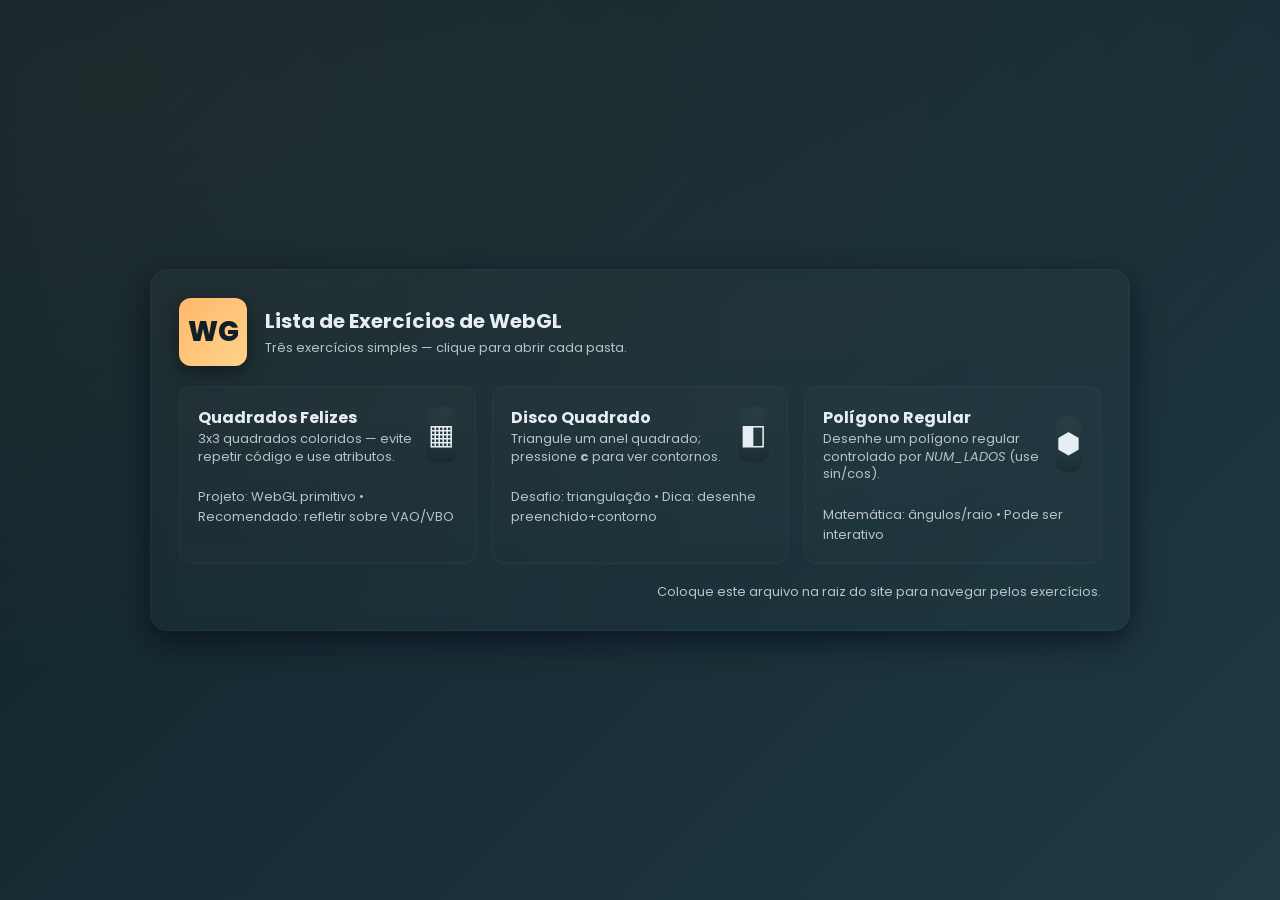
<file: index.html>
<!DOCTYPE html>
<html lang="pt-BR">
  <head>
    <meta charset="utf-8">
    <meta name="viewport" content="width=device-width,initial-scale=1">
    <title>Lista de Exercícios de WebGL</title>
    <link href="https://fonts.googleapis.com/css2?family=Poppins:wght@300;400;600;800&display=swap" rel="stylesheet">
    <style>
      :root {
        --bg1: #0f2027;
        /* deep */
        --bg2: #203a43;
        /* teal */
        --accent: #ffb86b;
        /* warm */
        --card: #0f1720;
        --glass: rgba(255, 255, 255, 0.04);
        --muted: #b8c2c9;
      }

      * {
        box-sizing: border-box
      }

      html,
      body {
        height: 100%
      }

      body {
        margin: 0;
        font-family: 'Poppins', system-ui, -apple-system, 'Segoe UI', Roboto, 'Helvetica Neue', Arial;
        background: radial-gradient(1200px 600px at 10% 10%, rgba(255, 184, 107, 0.06), transparent),
          linear-gradient(135deg, var(--bg1), var(--bg2));
        color: #e6eef3;
        -webkit-font-smoothing: antialiased;
        display: flex;
        align-items: center;
        justify-content: center;
        padding: 40px;
      }

      .shell {
        width: 100%;
        max-width: 980px;
        background: linear-gradient(180deg, rgba(255, 255, 255, 0.02), rgba(255, 255, 255, 0.01));
        border-radius: 18px;
        padding: 28px;
        box-shadow: 0 10px 30px rgba(2, 6, 23, 0.6);
        border: 1px solid rgba(255, 255, 255, 0.03);
        backdrop-filter: blur(6px);
      }

      header {
        display: flex;
        align-items: center;
        gap: 18px;
        margin-bottom: 18px;
      }

      .logo {
        width: 68px;
        height: 68px;
        border-radius: 12px;
        background: linear-gradient(135deg, var(--accent), #ffd28a);
        display: flex;
        align-items: center;
        justify-content: center;
        font-weight: 800;
        color: #102027;
        font-size: 28px;
        flex: 0 0 68px;
        box-shadow: 0 6px 18px rgba(0, 0, 0, 0.4);
      }

      h1 {
        font-size: 20px;
        margin: 0 0 2px 0
      }

      p.lead {
        margin: 0;
        color: var(--muted);
        font-size: 13px
      }

      .grid {
        display: grid;
        grid-template-columns: repeat(auto-fit, minmax(240px, 1fr));
        gap: 16px;
        margin-top: 20px;
      }

      .card {
        display: flex;
        flex-direction: column;
        gap: 12px;
        padding: 18px;
        border-radius: 12px;
        background: linear-gradient(180deg, rgba(255, 255, 255, 0.02), rgba(255, 255, 255, 0.01));
        border: 1px solid rgba(255, 255, 255, 0.03);
        text-decoration: none;
        color: inherit;
        transition: transform .18s ease, box-shadow .18s ease;
      }

      .card:hover {
        transform: translateY(-6px);
        box-shadow: 0 12px 30px rgba(2, 6, 23, 0.55)
      }

      .card:focus {
        outline: 2px solid rgba(255, 184, 107, 0.25)
      }

      .card .ico {
        width: 56px;
        height: 56px;
        border-radius: 10px;
        display: flex;
        align-items: center;
        justify-content: center;
        font-size: 28px;
        background: linear-gradient(180deg, rgba(255, 255, 255, 0.04), rgba(0, 0, 0, 0.06));
        box-shadow: inset 0 -6px 12px rgba(0, 0, 0, 0.12);
      }

      .card h3 {
        margin: 0;
        font-size: 16px
      }

      .card p {
        margin: 0;
        color: var(--muted);
        font-size: 13px;
        line-height: 1.35
      }

      .meta {
        display: flex;
        align-items: center;
        gap: 8px;
        margin-top: 10px;
        color: var(--muted);
        font-size: 13px
      }

      .foot {
        margin-top: 18px;
        color: var(--muted);
        font-size: 13px;
        text-align: right
      }

      @media (max-width:520px) {
        .logo {
          width: 54px;
          height: 54px;
          font-size: 22px
        }

        header {
          gap: 12px
        }
      }
    </style>
  </head>
  <body>
    <main class="shell" role="main">
      <header>
        <div class="logo">WG</div>
        <div>
          <h1>Lista de Exercícios de WebGL</h1>
          <p class="lead">Três exercícios simples — clique para abrir cada pasta.</p>
        </div>
      </header>
      <section class="grid" aria-label="exercicios">
        <a class="card" href="./quadrados-felizes/">
          <div style="display:flex;align-items:center;justify-content:space-between">
            <div>
              <h3>Quadrados Felizes</h3>
              <p>3x3 quadrados coloridos — evite repetir código e use atributos.</p>
            </div>
            <div class="ico">▦</div>
          </div>
          <div class="meta">Projeto: WebGL primitivo • Recomendado: refletir sobre VAO/VBO</div>
        </a>
        <a class="card" href="./disco-quadrado/">
          <div style="display:flex;align-items:center;justify-content:space-between">
            <div>
              <h3>Disco Quadrado</h3>
              <p>Triangule um anel quadrado; pressione <strong>c</strong> para ver contornos. </p>
            </div>
            <div class="ico">◧</div>
          </div>
          <div class="meta">Desafio: triangulação • Dica: desenhe preenchido+contorno</div>
        </a>
        <a class="card" href="./poligono-regular/">
          <div style="display:flex;align-items:center;justify-content:space-between">
            <div>
              <h3>Polígono Regular</h3>
              <p>Desenhe um polígono regular controlado por <em>NUM_LADOS</em> (use sin/cos). </p>
            </div>
            <div class="ico">⬢</div>
          </div>
          <div class="meta">Matemática: ângulos/raio • Pode ser interativo</div>
        </a>
      </section>
      <div class="foot">Coloque este arquivo na raiz do site para navegar pelos exercícios.</div>
    </main>
  </body>
</html>
</file>
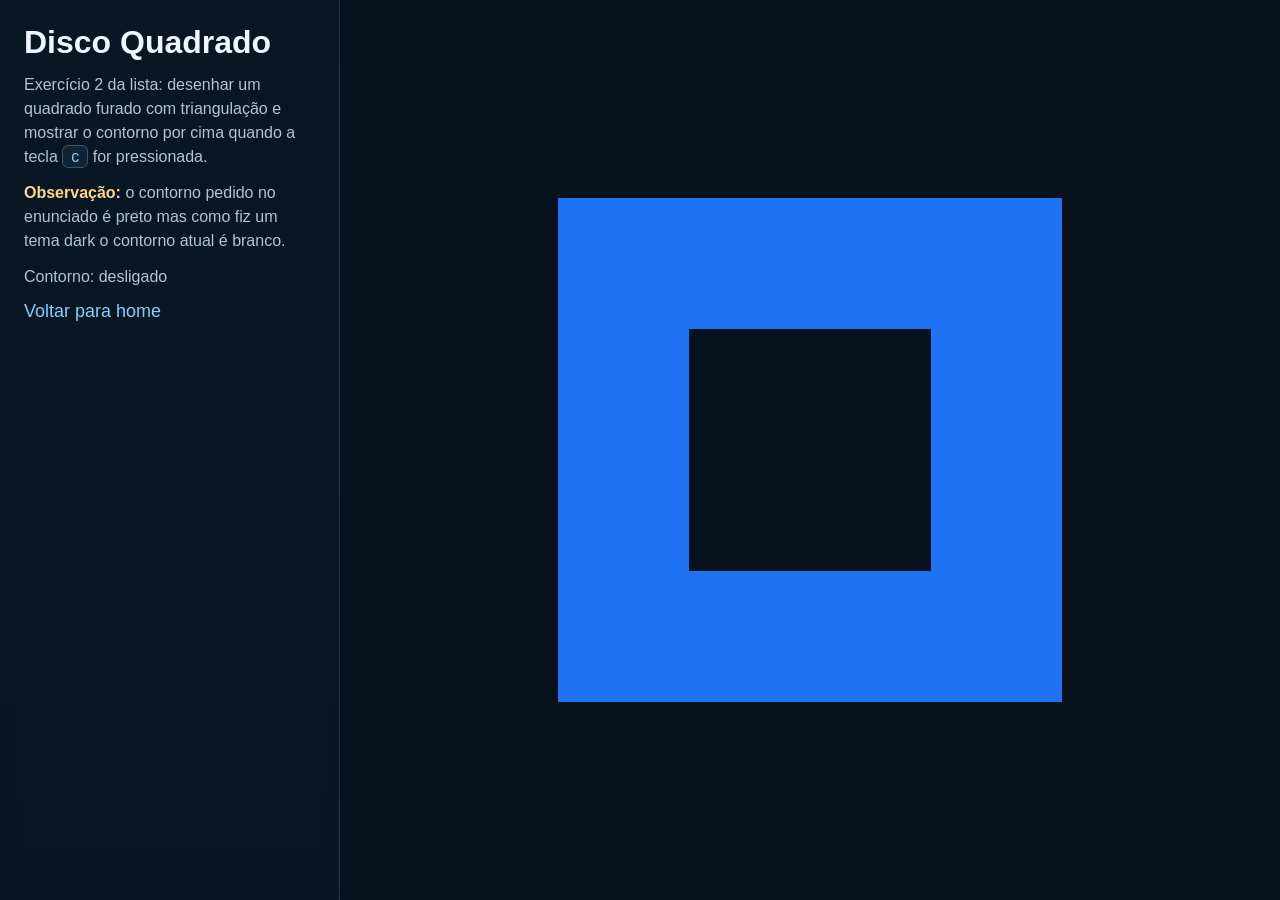
<file: disco-quadrado/index.html>
<!doctype html>
<html lang="pt-BR">
	<head>
		<meta charset="utf-8" />
		<meta name="viewport" content="width=device-width, initial-scale=1" />
		<title>Disco Quadrado</title>
		<link rel="stylesheet" href="../index.css" />
		<style>
			:root {
				color-scheme: dark;
				--bg: #06111d;
				--bg-top: #0c1828;
				--bg-glow: rgba(41, 128, 185, 0.28);
				--bg-spot-x: right;
				--bg-spot-y: top;
				--bg-glow-size: 24%;
				--panel: rgba(9, 23, 37, 0.85);
				--border: rgba(173, 216, 255, 0.16);
				--text: #eff7ff;
				--muted: #b0c4d6;
				--accent: #7fd1ff;
				--kbd-border: rgba(127, 209, 255, 0.3);
				--kbd-bg: rgba(127, 209, 255, 0.08);
				--panel-min: 280px;
				--panel-max: 340px;
			}
		</style>
	</head>

	<body class="exercise-body">
		<main class="exercise-layout">
			<section class="exercise-panel">
				<h1>Disco Quadrado</h1>
				<p>
					Exercício 2 da lista: desenhar um quadrado furado com
					triangulação e mostrar o contorno por cima quando a tecla
					<kbd>c</kbd> for pressionada.
					<p>
						<strong style="color: #ffd77e;">Observação:</strong> o contorno pedido no enunciado é preto mas
						como fiz um tema dark o contorno atual é branco.
					</p>
				</p>
				<p class="exercise-status" id="status">Contorno: desligado</p>
				<a href="../index.html">Voltar para home</a>
			</section>
			<canvas id="glcanvas" class="exercise-canvas"></canvas>
		</main>

		<script>
			const canvas = document.querySelector('.exercise-canvas');
			const statusText = document.getElementById('status');
			const gl = canvas.getContext('webgl2');

			if (!gl) {
				console.error('WebGL2 não está disponível');
				throw new Error('WebGL2 não suportado');
			}

			const vertexShaderCode = `#version 300 es
				in vec2 position;
				in vec3 color;
				out vec3 vColor;

				void main() {
					vColor = color;
					gl_Position = vec4(position, 0.0, 1.0);
				}
			`;

			const fragmentShaderCode = `#version 300 es
				precision mediump float;
				in vec3 vColor;
				out vec4 outColor;

				void main() {
					outColor = vec4(vColor, 1.0);
				}
			`;

			const createShader = (type, source) => {
				const shader = gl.createShader(type);
				gl.shaderSource(shader, source);
				gl.compileShader(shader);
				return shader;
			};

			function resizeCanvasToDisplaySize(glContext) {
				const width = glContext.canvas.clientWidth;
				const height = glContext.canvas.clientHeight;

				if (
					glContext.canvas.width !== width ||
					glContext.canvas.height !== height
				) {
					glContext.canvas.width = width;
					glContext.canvas.height = height;
				}
			}

			function pushVertex(vertices, x, y, color) {
				vertices.push(x, y, color[0], color[1], color[2]);
			}

			function buildGeometry(width, height) {
				const aspectCorrection = height / width;
				const outerHalfY = 0.56;
				const outerHalfX = outerHalfY * aspectCorrection;
				const innerHalfX = outerHalfX * 0.48;
				const innerHalfY = outerHalfY * 0.48;

				const outer = [
					[-outerHalfX, -outerHalfY],
					[outerHalfX, -outerHalfY],
					[outerHalfX, outerHalfY],
					[-outerHalfX, outerHalfY],
				];

				const inner = [
					[-innerHalfX, -innerHalfY],
					[innerHalfX, -innerHalfY],
					[innerHalfX, innerHalfY],
					[-innerHalfX, innerHalfY],
				];

				const fillColor = [0.12, 0.45, 0.95];
				const lineColor = [1.0, 1.0, 1.0];
				const fillVertices = [];
				const lineVertices = [];

				const stripPoints = [
					outer[0],
					inner[0],
					outer[1],
					inner[1],
					outer[2],
					inner[2],
					outer[3],
					inner[3],
					outer[0],
					inner[0],
				];

				stripPoints.forEach((point) => {
					pushVertex(fillVertices, point[0], point[1], fillColor);
				});

				const lineKeys = new Set();
				const pointKey = (point) =>
					`${point[0].toFixed(6)},${point[1].toFixed(6)}`;

				function pushUniqueLine(a, b) {
					const keyA = pointKey(a);
					const keyB = pointKey(b);
					const edgeKey =
						keyA < keyB ? `${keyA}|${keyB}` : `${keyB}|${keyA}`;

					if (lineKeys.has(edgeKey)) {
						return;
					}

					lineKeys.add(edgeKey);
					pushVertex(lineVertices, a[0], a[1], lineColor);
					pushVertex(lineVertices, b[0], b[1], lineColor);
				}

				for (let i = 0; i < stripPoints.length - 2; i += 1) {
					const a = stripPoints[i];
					const b = stripPoints[i + 1];
					const c = stripPoints[i + 2];

					pushUniqueLine(a, b);
					pushUniqueLine(b, c);
					pushUniqueLine(c, a);
				}

				return {
					fillVertices: new Float32Array(fillVertices),
					lineVertices: new Float32Array(lineVertices),
				};
			}

			const program = gl.createProgram();
			gl.attachShader(
				program,
				createShader(gl.VERTEX_SHADER, vertexShaderCode),
			);
			gl.attachShader(
				program,
				createShader(gl.FRAGMENT_SHADER, fragmentShaderCode),
			);
			gl.linkProgram(program);
			gl.useProgram(program);

			const positionAttributeLocation = gl.getAttribLocation(
				program,
				'position',
			);
			const colorAttributeLocation = gl.getAttribLocation(
				program,
				'color',
			);

			const vao = gl.createVertexArray();
			gl.bindVertexArray(vao);
			const vbo = gl.createBuffer();
			gl.bindBuffer(gl.ARRAY_BUFFER, vbo);

			const stride = 5 * Float32Array.BYTES_PER_ELEMENT;
			gl.vertexAttribPointer(
				positionAttributeLocation,
				2,
				gl.FLOAT,
				false,
				stride,
				0,
			);
			gl.enableVertexAttribArray(positionAttributeLocation);

			gl.vertexAttribPointer(
				colorAttributeLocation,
				3,
				gl.FLOAT,
				false,
				stride,
				2 * Float32Array.BYTES_PER_ELEMENT,
			);
			gl.enableVertexAttribArray(colorAttributeLocation);
			gl.bindVertexArray(null);
			let showContour = false;

			function updateStatus() {
				statusText.textContent = `Contorno: ${showContour ? 'ligado' : 'desligado'}`;
			}

			function drawScene() {
				resizeCanvasToDisplaySize(gl);
				gl.viewport(0, 0, gl.canvas.width, gl.canvas.height);
				gl.clearColor(0.03, 0.07, 0.12, 1.0);
				gl.clear(gl.COLOR_BUFFER_BIT);

				const { fillVertices, lineVertices } = buildGeometry(
					gl.canvas.width,
					gl.canvas.height,
				);

				gl.useProgram(program);
				gl.bindVertexArray(vao);
				gl.bindBuffer(gl.ARRAY_BUFFER, vbo);

				gl.bufferData(gl.ARRAY_BUFFER, fillVertices, gl.STATIC_DRAW);
				gl.drawArrays(gl.TRIANGLE_STRIP, 0, fillVertices.length / 5);

				if (showContour) {
					gl.bufferData(
						gl.ARRAY_BUFFER,
						lineVertices,
						gl.STATIC_DRAW,
					);
					gl.drawArrays(gl.LINES, 0, lineVertices.length / 5);
				}

				gl.bindVertexArray(null);
			}

			window.addEventListener('resize', drawScene);
			window.addEventListener('keydown', (event) => {
				if (event.key.toLowerCase() === 'c' || event.code === 'KeyC') {
					event.preventDefault();
					showContour = !showContour;
					updateStatus();
					drawScene();
				}
			});

			updateStatus();
			drawScene();
		</script>
	</body>
</html>
</file>
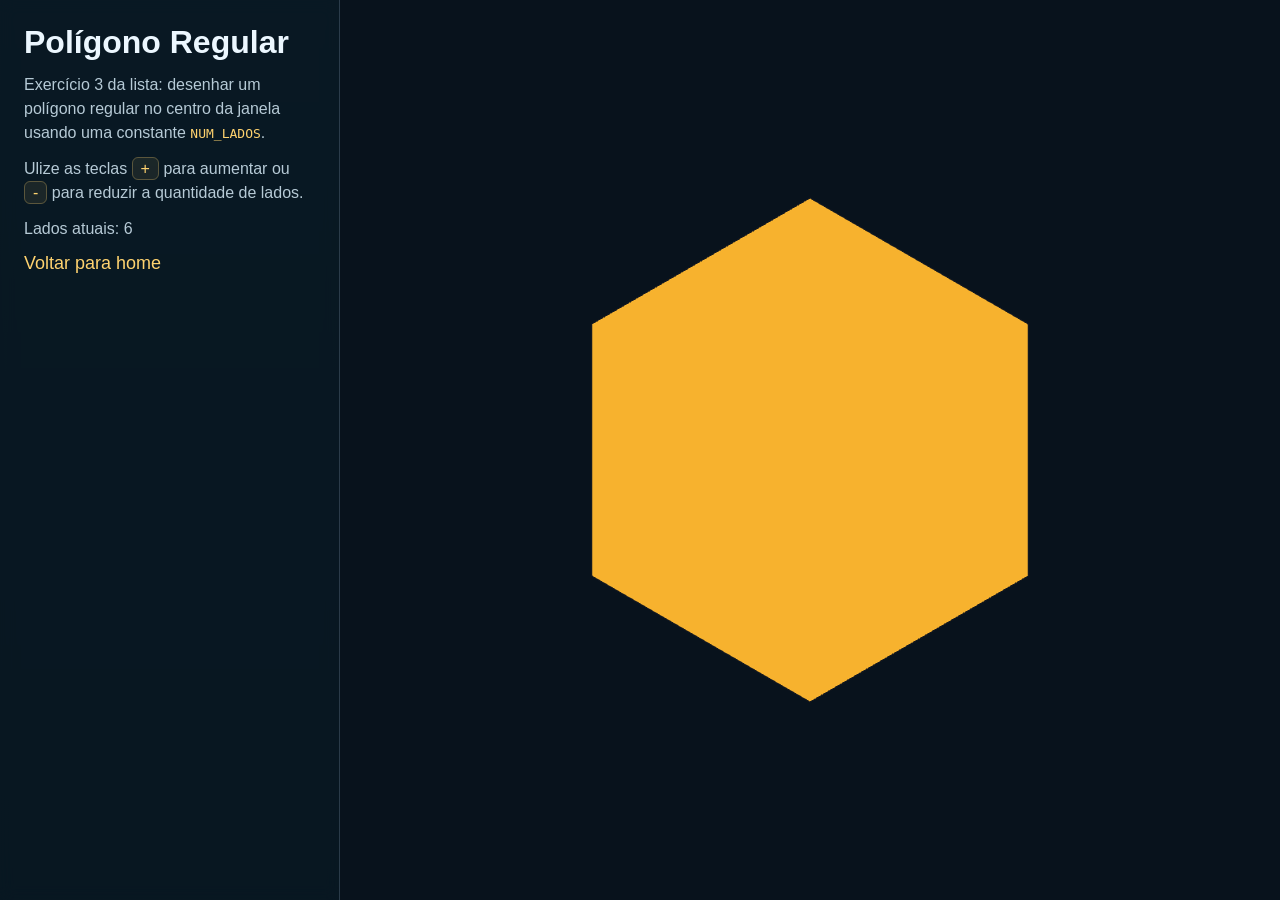
<file: poligono-regular/index.html>
<!doctype html>
<html lang="pt-BR">
	<head>
		<meta charset="utf-8" />
		<meta name="viewport" content="width=device-width, initial-scale=1" />
		<title>Polígono Regular</title>
		<link rel="stylesheet" href="../index.css" />
		<style>
			:root {
				color-scheme: dark;
				--bg: #07131b;
				--bg-top: #0d1c28;
				--bg-glow: rgba(255, 211, 111, 0.17);
				--bg-spot-x: 80%;
				--bg-spot-y: 10%;
				--bg-glow-size: 22%;
				--panel: rgba(9, 25, 35, 0.84);
				--border: rgba(197, 227, 255, 0.18);
				--text: #ecf7ff;
				--muted: #b6cad6;
				--accent: #ffd36f;
				--kbd-border: rgba(255, 211, 111, 0.28);
				--kbd-bg: rgba(255, 211, 111, 0.08);
				--panel-min: 280px;
				--panel-max: 340px;
			}
		</style>
	</head>

	<body class="exercise-body">
		<main class="exercise-layout">
			<section class="exercise-panel">
				<h1>Polígono Regular</h1>
				<p>
					Exercício 3 da lista: desenhar um polígono regular no centro
					da janela usando uma constante <code>NUM_LADOS</code>.
				</p>
				<p>
					Ulize as teclas <kbd>+</kbd> para aumentar ou <kbd>-</kbd>
					para reduzir a quantidade de lados.
				</p>
				<p class="exercise-status" id="status">Lados atuais: 6</p>
				<a href="../index.html">Voltar para home</a>
			</section>
			<canvas id="glcanvas" class="exercise-canvas"></canvas>
		</main>

		<script>
			const canvas = document.querySelector('.exercise-canvas');
			const statusText = document.getElementById('status');
			const gl = canvas.getContext('webgl2');

			if (!gl) {
				console.error('WebGL2 não está disponível');
				throw new Error('WebGL2 não suportado');
			}

			const vertexShaderCode = `#version 300 es
				in vec2 position;
				in vec3 color;
				out vec3 vColor;

				void main() {
					vColor = color;
					gl_Position = vec4(position, 0.0, 1.0);
				}
			`;

			const fragmentShaderCode = `#version 300 es
				precision mediump float;
				in vec3 vColor;
				out vec4 outColor;

				void main() {
					outColor = vec4(vColor, 1.0);
				}
			`;

			const NUM_LADOS = 6;
			let numLados = NUM_LADOS;

			const createShader = (type, source) => {
				const shader = gl.createShader(type);
				gl.shaderSource(shader, source);
				gl.compileShader(shader);
				return shader;
			};

			function resizeCanvasToDisplaySize(glContext) {
				const width = glContext.canvas.clientWidth;
				const height = glContext.canvas.clientHeight;

				if (
					glContext.canvas.width !== width ||
					glContext.canvas.height !== height
				) {
					glContext.canvas.width = width;
					glContext.canvas.height = height;
				}
			}

			function pushVertex(vertices, x, y, color) {
				vertices.push(x, y, color[0], color[1], color[2]);
			}

			function buildPolygonGeometry(sideCount, width, height) {
				const aspectCorrection = height / width;
				const radiusY = 0.56;
				const radiusX = radiusY * aspectCorrection;
				const fillColor = [0.97, 0.7, 0.18];
				const lineColor = [0.09, 0.1, 0.12];

				const fillVertices = [];
				const lineVertices = [];

				pushVertex(fillVertices, 0, 0, fillColor);

				for (let i = 0; i <= sideCount; i += 1) {
					const angle = -Math.PI / 2 + (i * Math.PI * 2) / sideCount;
					const x = Math.cos(angle) * radiusX;
					const y = Math.sin(angle) * radiusY;
					pushVertex(fillVertices, x, y, fillColor);
				}

				for (let i = 0; i <= sideCount; i += 1) {
					const angle = -Math.PI / 2 + (i * Math.PI * 2) / sideCount;
					const x = Math.cos(angle) * radiusX;
					const y = Math.sin(angle) * radiusY;
					pushVertex(lineVertices, x, y, lineColor);
				}

				return {
					fillVertices: new Float32Array(fillVertices),
					lineVertices: new Float32Array(lineVertices),
				};
			}

			const program = gl.createProgram();
			gl.attachShader(
				program,
				createShader(gl.VERTEX_SHADER, vertexShaderCode),
			);
			gl.attachShader(
				program,
				createShader(gl.FRAGMENT_SHADER, fragmentShaderCode),
			);
			gl.linkProgram(program);
			gl.useProgram(program);
			const positionAttributeLocation = gl.getAttribLocation(
				program,
				'position',
			);
			const colorAttributeLocation = gl.getAttribLocation(
				program,
				'color',
			);
			const vao = gl.createVertexArray();
			gl.bindVertexArray(vao);
			const vbo = gl.createBuffer();
			gl.bindBuffer(gl.ARRAY_BUFFER, vbo);

			const stride = 5 * Float32Array.BYTES_PER_ELEMENT;
			gl.vertexAttribPointer(
				positionAttributeLocation,
				2,
				gl.FLOAT,
				false,
				stride,
				0,
			);
			gl.enableVertexAttribArray(positionAttributeLocation);

			gl.vertexAttribPointer(
				colorAttributeLocation,
				3,
				gl.FLOAT,
				false,
				stride,
				2 * Float32Array.BYTES_PER_ELEMENT,
			);
			gl.enableVertexAttribArray(colorAttributeLocation);
			gl.bindVertexArray(null);

			function updateStatus() {
				statusText.textContent = `Lados atuais: ${numLados}`;
			}

			function drawScene() {
				resizeCanvasToDisplaySize(gl);
				gl.viewport(0, 0, gl.canvas.width, gl.canvas.height);
				gl.clearColor(0.03, 0.07, 0.11, 1.0);
				gl.clear(gl.COLOR_BUFFER_BIT);

				const { fillVertices, lineVertices } = buildPolygonGeometry(
					numLados,
					gl.canvas.width,
					gl.canvas.height,
				);

				gl.useProgram(program);
				gl.bindVertexArray(vao);
				gl.bindBuffer(gl.ARRAY_BUFFER, vbo);

				gl.bufferData(gl.ARRAY_BUFFER, fillVertices, gl.STATIC_DRAW);
				gl.drawArrays(gl.TRIANGLE_FAN, 0, fillVertices.length / 5);

				gl.bufferData(gl.ARRAY_BUFFER, lineVertices, gl.STATIC_DRAW);
				gl.drawArrays(gl.LINE_STRIP, 0, lineVertices.length / 5);

				gl.bindVertexArray(null);
			}

			window.addEventListener('resize', drawScene);
			window.addEventListener('keydown', (event) => {
				if (event.key === '+' || event.key === '=') {
					numLados += 1;
					updateStatus();
					drawScene();
				} else if (event.key === '-' || event.key === '_') {
					numLados = Math.max(3, numLados - 1);
					updateStatus();
					drawScene();
				}
			});

			updateStatus();
			drawScene();
		</script>
	</body>
</html>
</file>
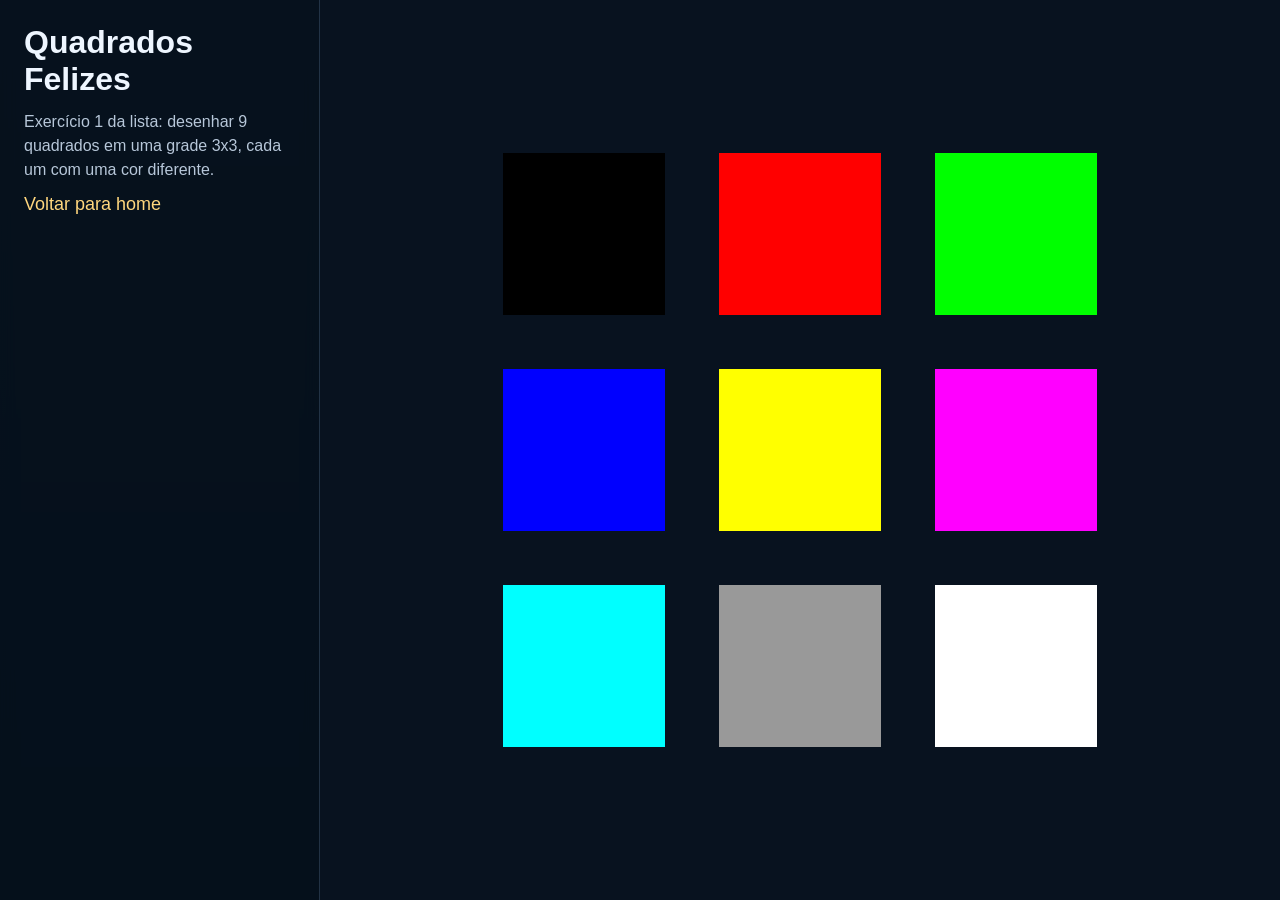
<file: quadrados-felizes/index.html>
<!doctype html>
<html lang="pt-BR">
	<head>
		<meta charset="utf-8" />
		<meta name="viewport" content="width=device-width, initial-scale=1" />
		<title>Quadrados Felizes</title>
		<link rel="stylesheet" href="../index.css" />
		<style>
			:root {
				color-scheme: dark;
				--bg: #09131f;
				--bg-top: #0c1828;
				--bg-glow: rgba(53, 117, 194, 0.25);
				--bg-spot-x: top;
				--bg-spot-y: center;
				--bg-glow-size: 30%;
				--panel: rgba(6, 17, 28, 0.82);
				--border: rgba(167, 202, 255, 0.18);
				--text: #eef6ff;
				--muted: #b7c7d9;
				--accent: #ffd77e;
				--panel-min: 260px;
				--panel-max: 320px;
			}
		</style>
	</head>

	<body class="exercise-body">
		<main class="exercise-layout">
			<section class="exercise-panel">
				<h1>Quadrados Felizes</h1>
				<p>
					Exercício 1 da lista: desenhar 9 quadrados em uma grade 3x3,
					cada um com uma cor diferente.
				</p>
				<a href="../index.html">Voltar para home</a>
			</section>
			<canvas id="glcanvas" class="exercise-canvas"></canvas>
		</main>

		<script>
			const canvas = document.querySelector('.exercise-canvas');
			const gl = canvas.getContext('webgl2');

			if (!gl) {
				console.error('WebGL2 não está disponível');
				throw new Error('WebGL2 não suportado');
			}

			// Shaders executados pela GPU em cada vértice e fragmento.
			const vertexShaderCode = `#version 300 es
				in vec2 position;
				in vec3 color;
				out vec3 vColor;

				void main() {
					vColor = color;
					gl_Position = vec4(position, 0.0, 1.0);
				}
			`;

			const fragmentShaderCode = `#version 300 es
				precision mediump float;
				in vec3 vColor;
				out vec4 outColor;

				void main() {
					outColor = vec4(vColor, 1.0);
				}
			`;

			const squareColors = [
				[0.0, 0.0, 0.0],
				[1.0, 0.0, 0.0],
				[0.0, 1.0, 0.0],
				[0.0, 0.0, 1.0],
				[1.0, 1.0, 0.0],
				[1.0, 0.0, 1.0],
				[0.0, 1.0, 1.0],
				[0.6, 0.6, 0.6],
				[1.0, 1.0, 1.0],
			];

			const createShader = (type, source) => {
				const shader = gl.createShader(type);
				gl.shaderSource(shader, source);
				gl.compileShader(shader);
				return shader;
			};

			const program = gl.createProgram();
			gl.attachShader(
				program,
				createShader(gl.VERTEX_SHADER, vertexShaderCode),
			);
			gl.attachShader(
				program,
				createShader(gl.FRAGMENT_SHADER, fragmentShaderCode),
			);
			gl.linkProgram(program);
			gl.useProgram(program);

			const positionAttributeLocation = gl.getAttribLocation(
				program,
				'position',
			);
			const colorAttributeLocation = gl.getAttribLocation(
				program,
				'color',
			);

			const vao = gl.createVertexArray();
			gl.bindVertexArray(vao);

			const vbo = gl.createBuffer();
			gl.bindBuffer(gl.ARRAY_BUFFER, vbo);

			const stride = 5 * Float32Array.BYTES_PER_ELEMENT;
			gl.vertexAttribPointer(
				positionAttributeLocation,
				2,
				gl.FLOAT,
				false,
				stride,
				0,
			);
			gl.enableVertexAttribArray(positionAttributeLocation);

			gl.vertexAttribPointer(
				colorAttributeLocation,
				3,
				gl.FLOAT,
				false,
				stride,
				2 * Float32Array.BYTES_PER_ELEMENT,
			);
			gl.enableVertexAttribArray(colorAttributeLocation);

			gl.bindVertexArray(null);

			function resizeCanvasToDisplaySize(glContext) {
				const displayWidth = glContext.canvas.clientWidth;
				const displayHeight = glContext.canvas.clientHeight;

				if (
					glContext.canvas.width !== displayWidth ||
					glContext.canvas.height !== displayHeight
				) {
					glContext.canvas.width = displayWidth;
					glContext.canvas.height = displayHeight;
				}
			}

			function pushSquare(vertices, cx, cy, hw, hh, color) {
				vertices.push(
					cx - hw,
					cy - hh,
					...color,
					cx + hw,
					cy - hh,
					...color,
					cx - hw,
					cy + hh,
					...color,
					cx - hw,
					cy + hh,
					...color,
					cx + hw,
					cy - hh,
					...color,
					cx + hw,
					cy + hh,
					...color,
				);
			}

			function buildGridVertices(width, height) {
				const aspectCorrection = height / width;
				const halfHeight = 0.18;
				const halfWidth = halfHeight * aspectCorrection;
				const gapY = 0.12;
				const gapX = gapY * aspectCorrection;

				const totalWidth = halfWidth * 2 * 3 + gapX * 2;
				const totalHeight = halfHeight * 2 * 3 + gapY * 2;
				const startX = -totalWidth / 2 + halfWidth;
				const startY = totalHeight / 2 - halfHeight;

				const vertices = [];
				let colorIndex = 0;

				for (let row = 0; row < 3; row += 1) {
					for (let col = 0; col < 3; col += 1) {
						const centerX = startX + col * (halfWidth * 2 + gapX);
						const centerY = startY - row * (halfHeight * 2 + gapY);
						pushSquare(
							vertices,
							centerX,
							centerY,
							halfWidth,
							halfHeight,
							squareColors[colorIndex],
						);
						colorIndex += 1;
					}
				}

				return new Float32Array(vertices);
			}

			function drawScene() {
				resizeCanvasToDisplaySize(gl);
				gl.viewport(0, 0, gl.canvas.width, gl.canvas.height);
				gl.clearColor(0.03, 0.07, 0.12, 1.0);
				gl.clear(gl.COLOR_BUFFER_BIT);

				const vertices = buildGridVertices(
					gl.canvas.width,
					gl.canvas.height,
				);

				gl.useProgram(program);
				gl.bindVertexArray(vao);
				gl.bindBuffer(gl.ARRAY_BUFFER, vbo);
				gl.bufferData(gl.ARRAY_BUFFER, vertices, gl.STATIC_DRAW);
				gl.drawArrays(gl.TRIANGLES, 0, vertices.length / 5);
				gl.bindVertexArray(null);
			}

			window.addEventListener('resize', drawScene);
			drawScene();
		</script>
	</body>
</html>
</file>
<file: index.css>
* {
  box-sizing: border-box;
}

html,
body {
  min-height: 100%;
}

body {
  margin: 0;
}

.exercise-body {
  min-height: 100vh;
  font-family: "Segoe UI", Tahoma, Geneva, Verdana, sans-serif;
  background:
    radial-gradient(circle at var(--bg-spot-x, top) var(--bg-spot-y, center), var(--bg-glow, rgba(53, 117, 194, 0.25)), transparent var(--bg-glow-size, 30%)),
    linear-gradient(180deg, var(--bg-top, #0c1828), var(--bg, #09131f));
  color: var(--text, #eef6ff);
}

.exercise-layout {
  display: grid;
  grid-template-columns: minmax(var(--panel-min, 260px), var(--panel-max, 320px)) 1fr;
  min-height: 100vh;
}

.exercise-panel {
  padding: 24px;
  background: var(--panel, rgba(6, 17, 28, 0.82));
  border-right: 1px solid var(--border, rgba(167, 202, 255, 0.18));
  backdrop-filter: blur(8px);
}

.exercise-panel h1 {
  margin: 0 0 12px;
  font-size: 2rem;
}

.exercise-panel p {
  margin: 0 0 12px;
  line-height: 1.5;
  color: var(--muted, #b7c7d9);
}

.exercise-panel code,
.exercise-panel kbd {
  color: var(--accent, #ffd77e);
}

.exercise-panel a {
  color: var(--accent, #ffd77e);
  text-decoration: none;
  font-size: large;
}

.exercise-panel kbd {
  padding: 2px 8px;
  border-radius: 6px;
  border: 1px solid var(--kbd-border, rgba(255, 215, 126, 0.28));
  background: var(--kbd-bg, rgba(255, 215, 126, 0.08));
  font-family: inherit;
}

.exercise-status {
  margin-top: 18px;
  color: var(--text, #eef6ff);
}

.exercise-canvas {
  display: block;
  width: 100%;
  height: 100vh;
}

@media (max-width: 840px) {
  .exercise-layout {
    grid-template-columns: 1fr;
  }

  .exercise-panel {
    border-right: 0;
    border-bottom: 1px solid var(--border, rgba(167, 202, 255, 0.18));
  }

  .exercise-canvas {
    height: 70vh;
  }
}
</file>
